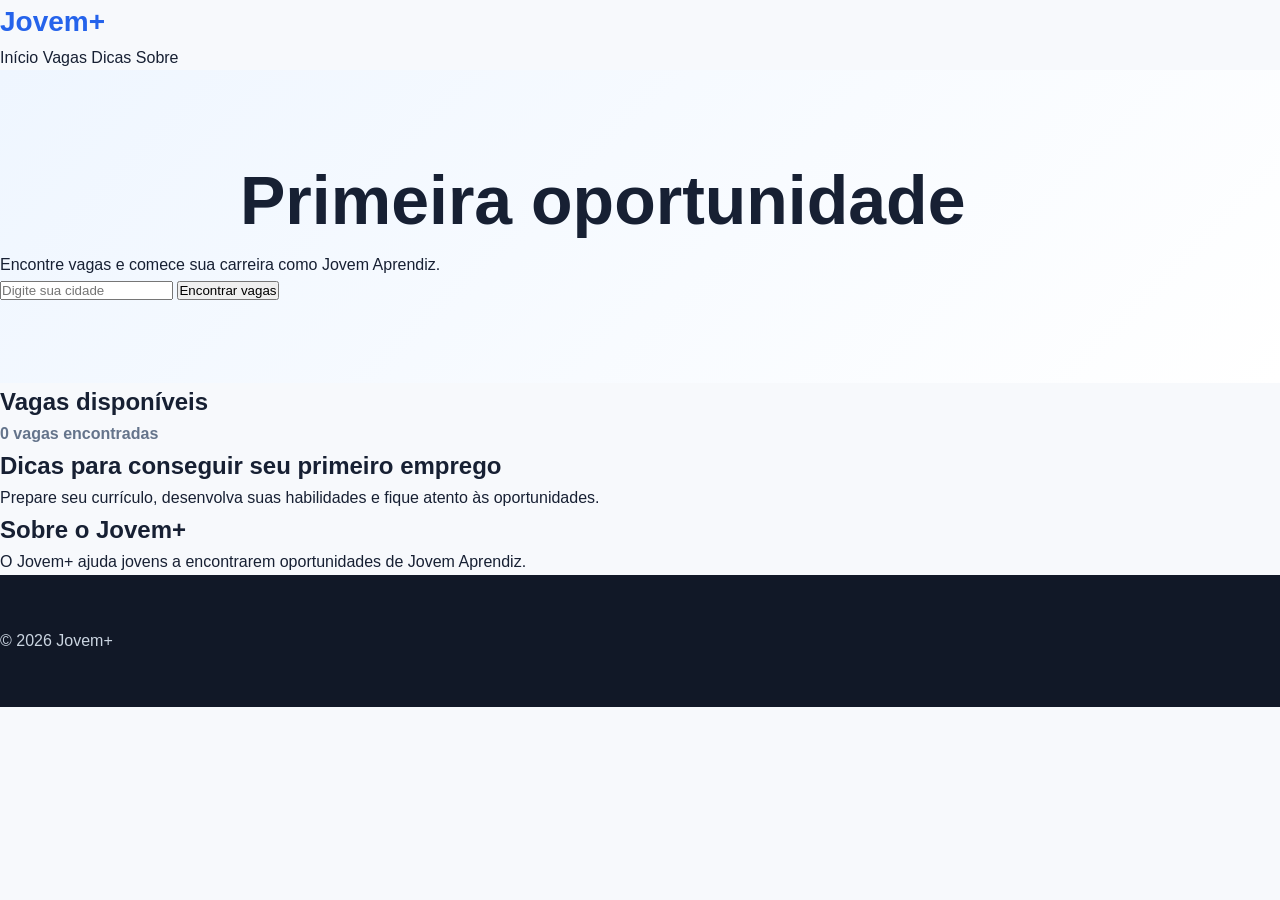
<file: index.html>
<!DOCTYPE html>
<html lang="pt-BR">

<head>
    <meta charset="UTF-8">
    <meta name="viewport" content="width=device-width, initial-scale=1.0">

    <title>Jovem+ | Encontre seu primeiro emprego</title>

    <link rel="stylesheet" href="style.css">
</head>

<body>

<header>
    <div class="logo">
        Jovem+
    </div>

    <nav>
        <a href="index.html">Início</a>
        <a href="#vagas">Vagas</a>
        <a href="#dicas">Dicas</a>
        <a href="#sobre">Sobre</a>
    </nav>
</header>


<section class="hero">

    <h1>Primeira oportunidade</h1>

    <p>
        Encontre vagas e comece sua carreira como Jovem Aprendiz.
    </p>


    <div class="busca">

        <input 
            type="text" 
            id="cidade"
            placeholder="Digite sua cidade">

        <button id="buscarBtn">
            Encontrar vagas
        </button>

    </div>

</section>


<section id="vagas">

    <h2>Vagas disponíveis</h2>

    <p id="contador">
        0 vagas encontradas
    </p>


    <div id="listaVagas">

        <!-- As vagas aparecem aqui pelo JavaScript -->

    </div>

</section>


<section id="dicas">

    <h2>Dicas para conseguir seu primeiro emprego</h2>

    <p>
        Prepare seu currículo, desenvolva suas habilidades e fique atento às oportunidades.
    </p>

</section>


<section id="sobre">

    <h2>Sobre o Jovem+</h2>

    <p>
        O Jovem+ ajuda jovens a encontrarem oportunidades de Jovem Aprendiz.
    </p>

</section>


<footer>

    <p>
        © 2026 Jovem+
    </p>

</footer>


<script src="script.js"></script>

</body>

</html>
</file>
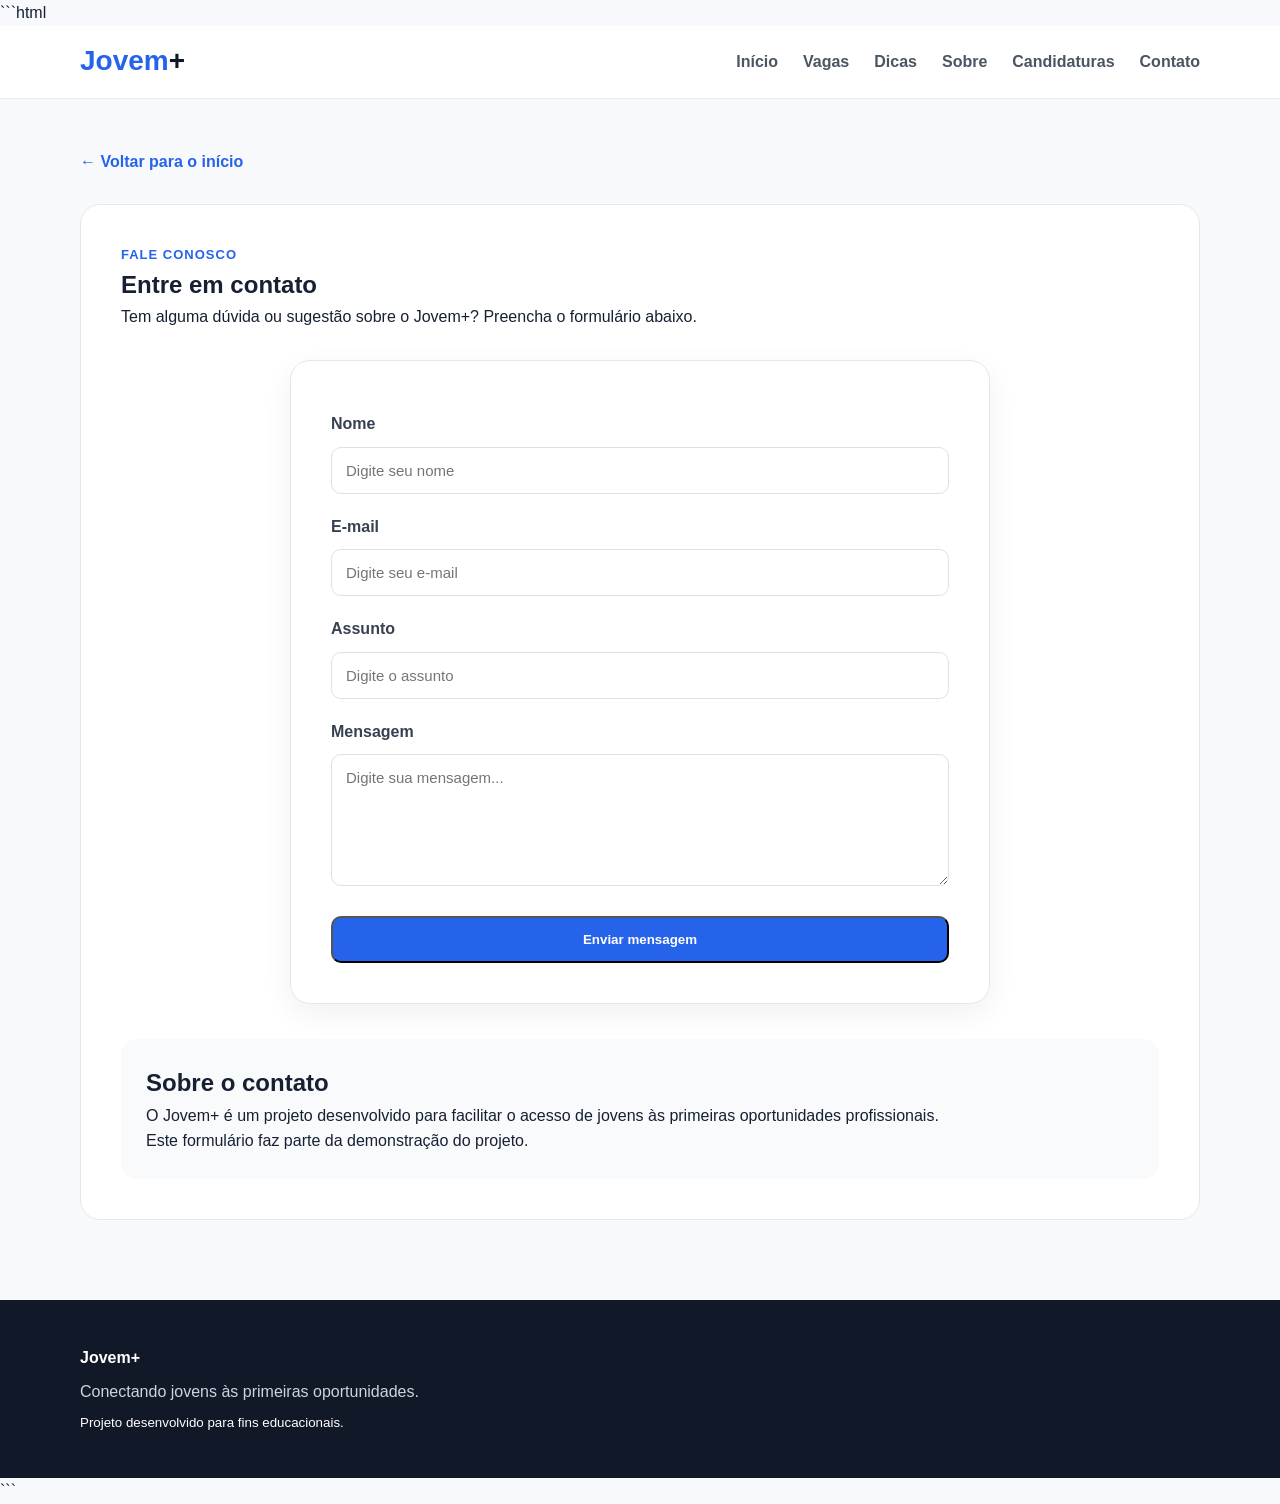
<file: contato.html>
```html
<!DOCTYPE html>
<html lang="pt-BR">

<head>

    <meta charset="UTF-8">

    <meta
        name="viewport"
        content="width=device-width, initial-scale=1.0"
    >

    <title>Contato | Jovem+</title>

    <link rel="stylesheet" href="style.css">

</head>

<body>


    <!-- CABEÇALHO -->

    <header class="header">

        <div class="container header-content">

            <a href="index.html" class="logo">
                Jovem<span>+</span>
            </a>


            <nav class="menu">

                <a href="index.html">
                    Início
                </a>

                <a href="index.html#vagas">
                    Vagas
                </a>

                <a href="index.html#dicas">
                    Dicas
                </a>

                <a href="index.html#sobre">
                    Sobre
                </a>

                <a href="candidatura.html">
                    Candidaturas
                </a>

                <a href="contato.html">
                    Contato
                </a>

            </nav>

        </div>

    </header>



    <!-- CONTEÚDO -->

    <main class="pagina-vaga">

        <div class="container">

            <a
                href="index.html"
                class="voltar"
            >
                ← Voltar para o início
            </a>


            <section class="detalhes-vaga">


                <p class="section-tag">
                    Fale conosco
                </p>


                <h1>
                    Entre em contato
                </h1>


                <p class="texto-introducao">
                    Tem alguma dúvida ou sugestão sobre o
                    Jovem+? Preencha o formulário abaixo.
                </p>


                <!-- FORMULÁRIO -->

                <div
                    class="formulario-candidatura"
                    style="margin-top: 30px;"
                >


                    <form id="formContato">


                        <label for="nomeContato">
                            Nome
                        </label>


                        <input
                            type="text"
                            id="nomeContato"
                            placeholder="Digite seu nome"
                            required
                        >


                        <label for="emailContato">
                            E-mail
                        </label>


                        <input
                            type="email"
                            id="emailContato"
                            placeholder="Digite seu e-mail"
                            required
                        >


                        <label for="assuntoContato">
                            Assunto
                        </label>


                        <input
                            type="text"
                            id="assuntoContato"
                            placeholder="Digite o assunto"
                            required
                        >


                        <label for="mensagemContato">
                            Mensagem
                        </label>


                        <textarea
                            id="mensagemContato"
                            rows="6"
                            placeholder="Digite sua mensagem..."
                            required
                        ></textarea>


                        <button
                            type="submit"
                            class="botao-principal"
                        >
                            Enviar mensagem
                        </button>


                    </form>


                </div>


                <!-- INFORMAÇÕES -->

                <div
                    style="
                        margin-top: 35px;
                        padding: 25px;
                        border-radius: 16px;
                        background: #f8fafc;
                    "
                >

                    <h2>
                        Sobre o contato
                    </h2>


                    <p>
                        O Jovem+ é um projeto desenvolvido
                        para facilitar o acesso de jovens às
                        primeiras oportunidades profissionais.
                    </p>


                    <p>
                        Este formulário faz parte da
                        demonstração do projeto.
                    </p>

                </div>


            </section>

        </div>

    </main>



    <!-- RODAPÉ -->

    <footer>

        <div class="container">

            <strong>
                Jovem+
            </strong>


            <p>
                Conectando jovens às primeiras oportunidades.
            </p>


            <small>
                Projeto desenvolvido para fins educacionais.
            </small>

        </div>

    </footer>



    <!-- JAVASCRIPT -->

    <script>

        const formulario =
            document.getElementById("formContato");


        formulario.addEventListener(
            "submit",
            function(evento) {

                evento.preventDefault();


                alert(
                    "Mensagem enviada com sucesso! Obrigado por entrar em contato com o Jovem+."
                );


                formulario.reset();

            }
        );

    </script>


</body>

</html>
```
</file>
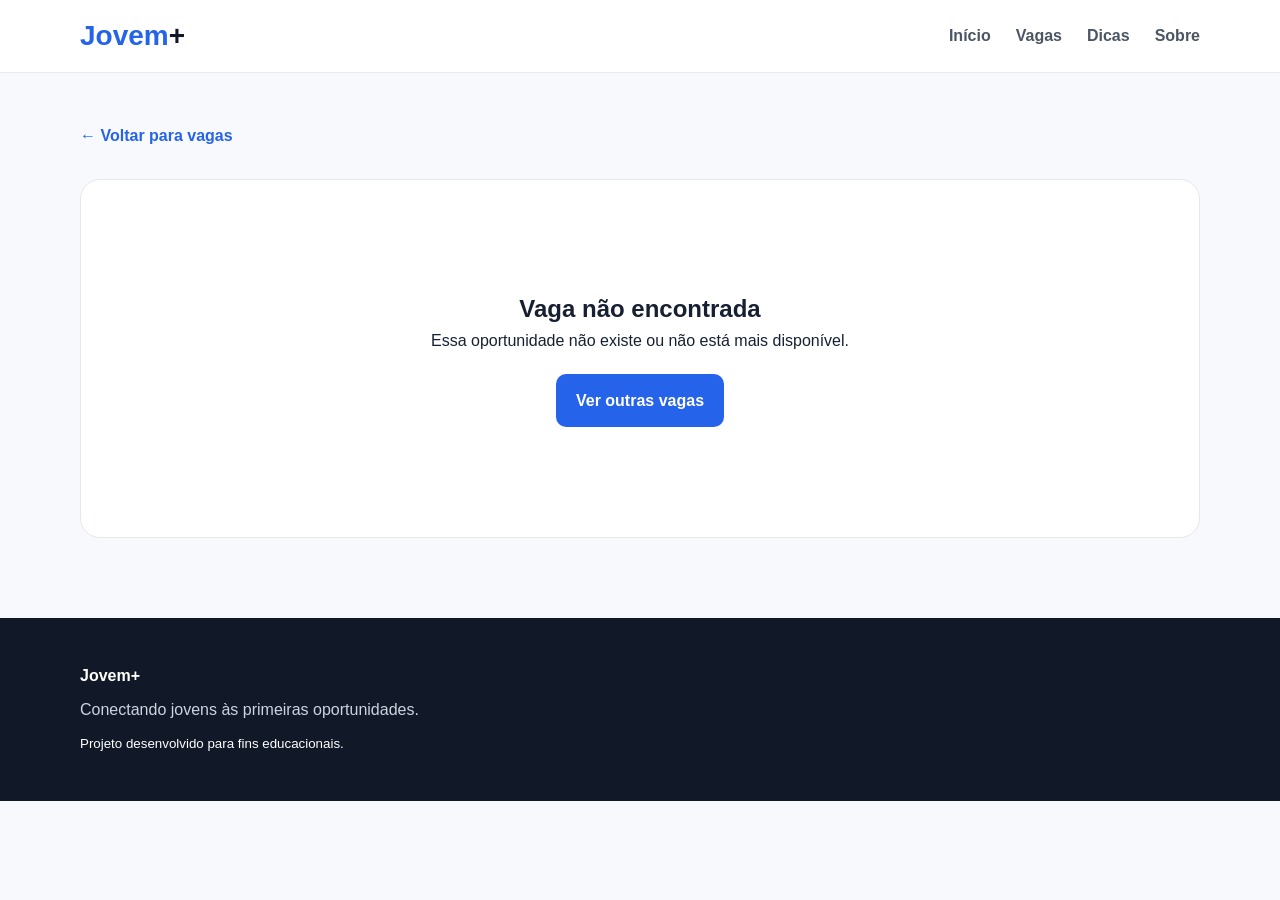
<file: vaga.html>
<!DOCTYPE html>
<html lang="pt-BR">

<head>

    <meta charset="UTF-8">

    <meta name="viewport" content="width=device-width, initial-scale=1.0">

    <title>Detalhes da vaga | Jovem+</title>

    <link rel="stylesheet" href="style.css">

</head>

<body>

    <!-- CABEÇALHO -->

    <header class="header">

        <div class="container header-content">

            <a href="index.html" class="logo">
                Jovem<span>+</span>
            </a>

            <nav class="menu">

                <a href="index.html">
                    Início
                </a>

                <a href="index.html#vagas">
                    Vagas
                </a>

                <a href="index.html#dicas">
                    Dicas
                </a>

                <a href="index.html#sobre">
                    Sobre
                </a>

            </nav>

        </div>

    </header>


    <!-- CONTEÚDO DA VAGA -->

    <main class="pagina-vaga">

        <div class="container">

            <a href="index.html#vagas" class="voltar">
                ← Voltar para vagas
            </a>


            <!-- DETALHES DA VAGA -->

            <section id="detalhesVaga" class="detalhes-vaga">

                <p>
                    Carregando vaga...
                </p>

            </section>


            <!-- FORMULÁRIO DE CANDIDATURA -->

            <section
                id="formularioCandidatura"
                class="formulario-candidatura"
                style="display: none;"
            >

                <h2>
                    Quero me candidatar
                </h2>

                <p>
                    Preencha seus dados para enviar sua candidatura.
                </p>


                <form id="formCandidatura">


                    <!-- NOME -->

                    <div class="campo-formulario">

                        <label for="nome">
                            Nome completo
                        </label>

                        <input
                            type="text"
                            id="nome"
                            name="nome"
                            placeholder="Digite seu nome completo"
                            required
                        >

                    </div>


                    <!-- EMAIL -->

                    <div class="campo-formulario">

                        <label for="email">
                            E-mail
                        </label>

                        <input
                            type="email"
                            id="email"
                            name="email"
                            placeholder="Digite seu e-mail"
                            required
                        >

                    </div>


                    <!-- TELEFONE -->

                    <div class="campo-formulario">

                        <label for="telefone">
                            Telefone
                        </label>

                        <input
                            type="tel"
                            id="telefone"
                            name="telefone"
                            placeholder="Digite seu telefone"
                            required
                        >

                    </div>


                    <!-- ESCOLARIDADE -->

                    <div class="campo-formulario">

                        <label for="escolaridade">
                            Escolaridade
                        </label>

                        <select
                            id="escolaridade"
                            name="escolaridade"
                            required
                        >

                            <option value="">
                                Selecione uma opção
                            </option>

                            <option value="fundamental">
                                Ensino Fundamental
                            </option>

                            <option value="medio">
                                Ensino Médio
                            </option>

                            <option value="medio-cursando">
                                Ensino Médio - Cursando
                            </option>

                            <option value="tecnico">
                                Curso Técnico
                            </option>

                            <option value="superior">
                                Ensino Superior
                            </option>

                        </select>

                    </div>


                    <!-- MENSAGEM -->

                    <div class="campo-formulario">

                        <label for="mensagem">
                            Fale um pouco sobre você
                        </label>

                        <textarea
                            id="mensagem"
                            name="mensagem"
                            rows="5"
                            placeholder="Escreva uma breve apresentação..."
                            required
                        ></textarea>

                    </div>


                    <!-- BOTÃO -->

                    <button
                        type="submit"
                        class="botao-enviar"
                    >
                        Enviar candidatura
                    </button>


                    <!-- MENSAGEM DE SUCESSO -->

                    <div
                        id="mensagemSucesso"
                        class="mensagem-sucesso"
                        style="display: none;"
                    >

                        ✅ Candidatura enviada com sucesso!

                    </div>


                </form>

            </section>

        </div>

    </main>


    <!-- RODAPÉ -->

    <footer>

        <div class="container">

            <strong>
                Jovem+
            </strong>

            <p>
                Conectando jovens às primeiras oportunidades.
            </p>

            <small>
                Projeto desenvolvido para fins educacionais.
            </small>

        </div>

    </footer>


    <script src="vaga.js"></script>

</body>

</html>
</file>
<file: style.css>
/* ==========================================
   CONFIGURAÇÕES GERAIS
========================================== */

* {
    box-sizing: border-box;
    margin: 0;
    padding: 0;
}

body {
    font-family: Arial, Helvetica, sans-serif;
    background: #f7f9fc;
    color: #172033;
    line-height: 1.6;
}

a {
    text-decoration: none;
    color: inherit;
}

button,
input,
textarea,
select {
    font-family: inherit;
}

.container {
    width: min(1120px, 92%);
    margin: auto;
}


/* ==========================================
   HEADER
========================================== */

.header {
    background: white;
    border-bottom: 1px solid #e8ebf0;
    position: sticky;
    top: 0;
    z-index: 100;
}

.header-content {
    min-height: 72px;
    padding: 10px 0;

    display: flex;
    align-items: center;
    justify-content: space-between;

    gap: 25px;
}

.logo {
    font-size: 28px;
    font-weight: 800;
    color: #2563eb;
    white-space: nowrap;
}

.logo span {
    color: #111827;
}

.menu {
    display: flex;
    align-items: center;
    justify-content: flex-end;
    gap: 25px;
    flex-wrap: wrap;
}

.menu a {
    font-weight: 600;
    color: #4b5563;
    white-space: nowrap;
    transition: 0.2s;
}

.menu a:hover {
    color: #2563eb;
}


/* ==========================================
   HERO
========================================== */

.hero {
    background: linear-gradient(135deg, #eff6ff, #ffffff);
    padding: 80px 0;
}

.hero-content {
    text-align: center;
}

.tag,
.section-tag {
    color: #2563eb;
    font-weight: 700;
    text-transform: uppercase;
    font-size: 13px;
    letter-spacing: 1px;
}

.hero h1 {
    font-size: clamp(40px, 6vw, 68px);
    line-height: 1.05;
    max-width: 800px;
    margin: 15px auto;
}

.hero h1 span {
    color: #2563eb;
}

.hero-description {
    color: #64748b;
    font-size: 19px;
    max-width: 650px;
    margin: 20px auto 40px;
}


/* ==========================================
   BUSCA
========================================== */

.search-box {
    background: white;
    padding: 20px;
    border-radius: 18px;
    box-shadow: 0 15px 40px rgba(15, 23, 42, 0.10);

    display: grid;
    grid-template-columns: 1fr 1fr auto;
    gap: 15px;

    max-width: 1000px;
    margin: auto;
    text-align: left;
}

.search-field {
    display: flex;
    flex-direction: column;
    gap: 6px;
}

.search-field label {
    font-size: 13px;
    font-weight: 700;
    color: #475569;
}

.search-field input {
    border: 1px solid #dbe1ea;
    border-radius: 10px;
    padding: 14px;
    outline: none;
    font-size: 15px;
}

.search-field input:focus {
    border-color: #2563eb;
}

.search-box button {
    align-self: end;
    border: none;
    border-radius: 10px;
    padding: 15px 24px;
    background: #2563eb;
    color: white;
    font-weight: 700;
    cursor: pointer;
    transition: 0.2s;
}

.search-box button:hover {
    background: #1d4ed8;
}


/* ==========================================
   VAGAS
========================================== */

.vagas-section {
    padding: 80px 0;
}

.section-title {
    display: flex;
    align-items: end;
    justify-content: space-between;
    margin-bottom: 30px;
}

.section-title h2,
.dicas h2,
.sobre h2 {
    font-size: 32px;
    margin-top: 5px;
}

#contador {
    color: #64748b;
    font-weight: 600;
}

.vagas-grid {
    display: grid;
    grid-template-columns: repeat(3, 1fr);
    gap: 22px;
}

.vaga-card {
    background: white;
    border: 1px solid #e8ebf0;
    border-radius: 18px;
    padding: 24px;

    display: flex;
    gap: 18px;

    transition: 0.2s;
}

.vaga-card:hover {
    transform: translateY(-4px);
    box-shadow: 0 12px 30px rgba(15, 23, 42, 0.08);
}

.empresa-logo {
    min-width: 48px;
    height: 48px;

    display: flex;
    align-items: center;
    justify-content: center;

    background: #dbeafe;
    color: #2563eb;

    border-radius: 12px;

    font-size: 20px;
    font-weight: 800;
}

.vaga-info {
    width: 100%;
}

.vaga-tipo {
    color: #2563eb;
    font-size: 12px;
    font-weight: 700;
}

.vaga-info h3 {
    font-size: 18px;
    margin: 4px 0;
}

.empresa {
    font-weight: 600;
    color: #475569;
}

.local {
    color: #64748b;
    font-size: 14px;
    margin-top: 5px;
}

.vaga-footer {
    border-top: 1px solid #eef0f4;
    margin-top: 18px;
    padding-top: 15px;

    display: flex;
    align-items: center;
    justify-content: space-between;

    font-size: 13px;
    color: #64748b;
}

.ver-vaga {
    background: none;
    border: none;
    color: #2563eb;
    font-weight: 700;
    cursor: pointer;
}


/* ==========================================
   DICAS
========================================== */

.dicas {
    background: white;
    padding: 80px 0;
}

.dicas-grid {
    display: grid;
    grid-template-columns: repeat(3, 1fr);
    gap: 20px;
    margin-top: 30px;
}

.dica-card {
    background: #f8fafc;
    border-radius: 18px;
    padding: 28px;
}

.dica-icon {
    font-size: 35px;
    margin-bottom: 15px;
}

.dica-card h3 {
    margin-bottom: 8px;
}

.dica-card p {
    color: #64748b;
}


/* ==========================================
   SOBRE
========================================== */

.sobre {
    padding: 80px 0;
}

.sobre p {
    max-width: 700px;
    color: #64748b;
    margin-top: 15px;
}


/* ==========================================
   FOOTER
========================================== */

footer {
    background: #111827;
    color: white;
    padding: 45px 0;
}

footer p {
    color: #cbd5e1;
    margin: 8px 0;
}


/* ==========================================
   PÁGINA DA VAGA
========================================== */

.pagina-vaga {
    padding: 50px 0 80px;
}

.voltar {
    display: inline-block;
    color: #2563eb;
    font-weight: 700;
    margin-bottom: 30px;
}

.detalhes-vaga {
    background: white;
    border: 1px solid #e5e7eb;
    border-radius: 20px;
    padding: 40px;
}

.vaga-cabecalho {
    display: flex;
    align-items: center;
    gap: 20px;
    padding-bottom: 30px;
    border-bottom: 1px solid #e5e7eb;
}

.empresa-logo.grande {
    width: 80px;
    height: 80px;
    min-width: 80px;
    font-size: 30px;
}

.vaga-cabecalho h1 {
    font-size: 38px;
    margin: 5px 0;
}

.vaga-layout {
    display: grid;
    grid-template-columns: 1fr 320px;
    gap: 50px;
    padding-top: 35px;
}

.vaga-conteudo section {
    margin-bottom: 35px;
}

.vaga-conteudo h2,
.vaga-sidebar h2 {
    margin-bottom: 15px;
    font-size: 24px;
}

.vaga-conteudo p {
    color: #64748b;
    font-size: 17px;
}

.requisitos {
    list-style: none;
    padding: 0;
}

.requisitos li {
    padding: 12px 0;
    color: #475569;
}

.requisitos li::before {
    content: "✓";
    color: #2563eb;
    font-weight: bold;
    margin-right: 10px;
}

.vaga-sidebar {
    background: #f8fafc;
    border-radius: 16px;
    padding: 25px;
    height: fit-content;
}

.informacao {
    padding: 15px 0;
    border-bottom: 1px solid #e5e7eb;
}

.informacao span {
    display: block;
    color: #64748b;
    font-size: 13px;
    margin-bottom: 4px;
}

.informacao strong {
    color: #172033;
}

.botao-candidatura {
    width: 100%;
    margin-top: 25px;
    padding: 16px;

    border: none;
    border-radius: 10px;

    background: #2563eb;
    color: white;

    font-size: 16px;
    font-weight: 700;

    cursor: pointer;
    transition: 0.2s;
}

.botao-candidatura:hover {
    background: #1d4ed8;
    transform: translateY(-2px);
}

.botao-principal {
    display: inline-block;
    margin-top: 20px;
    padding: 14px 20px;
    border-radius: 10px;
    background: #2563eb;
    color: white;
    font-weight: 700;
}

.vaga-nao-encontrada {
    text-align: center;
    padding: 70px 20px;
}


/* ==========================================
   FORMULÁRIO DE CANDIDATURA
========================================== */

.formulario-candidatura {
    max-width: 700px;
    margin: 40px auto 0;

    background: white;
    border: 1px solid #e5e7eb;
    border-radius: 20px;

    padding: 40px;

    box-shadow: 0 10px 30px rgba(15, 23, 42, 0.06);
}

.formulario-candidatura h2 {
    font-size: 28px;
    margin-bottom: 8px;
    color: #172033;
}

.formulario-candidatura > p {
    color: #64748b;
    margin-bottom: 30px;
}

.formulario-candidatura form {
    display: flex;
    flex-direction: column;
    gap: 10px;
}

.formulario-candidatura label {
    font-weight: 700;
    color: #374151;
    margin-top: 10px;
}

.formulario-candidatura input,
.formulario-candidatura select,
.formulario-candidatura textarea {
    width: 100%;

    border: 1px solid #dbe1ea;
    border-radius: 10px;

    padding: 14px;

    font-size: 15px;
    outline: none;
    background: white;
}

.formulario-candidatura input:focus,
.formulario-candidatura select:focus,
.formulario-candidatura textarea:focus {
    border-color: #2563eb;
    box-shadow: 0 0 0 3px rgba(37, 99, 235, 0.10);
}

.formulario-candidatura textarea {
    resize: vertical;
    min-height: 120px;
}

.formulario-candidatura button {
    margin-top: 20px;
    cursor: pointer;
}

.botao-enviar {
    width: 100%;
    border: none;
    border-radius: 10px;
    padding: 16px;

    background: #2563eb;
    color: white;

    font-size: 16px;
    font-weight: 700;

    cursor: pointer;
    transition: 0.2s;
}

.botao-enviar:hover {
    background: #1d4ed8;
    transform: translateY(-2px);
}

.mensagem-sucesso {
    margin-top: 20px;
    padding: 15px;
    border-radius: 10px;
    background: #dcfce7;
    color: #166534;
    font-weight: 700;
    text-align: center;
}

.sucesso-candidatura {
    background: #eff6ff;
    border: 1px solid #bfdbfe;
    border-radius: 12px;
    padding: 20px;
}

.sucesso-candidatura h2 {
    color: #2563eb;
    margin-bottom: 8px;
}

.sucesso-candidatura p {
    color: #475569;
    margin-top: 5px;
}


/* ==========================================
   RESPONSIVIDADE
========================================== */

@media (max-width: 900px) {

    .header-content {
        flex-direction: column;
        justify-content: center;
        padding: 15px 0;
    }

    .menu {
        justify-content: center;
        gap: 15px;
    }

    .search-box {
        grid-template-columns: 1fr;
    }

    .search-box button {
        width: 100%;
    }

    .vagas-grid,
    .dicas-grid {
        grid-template-columns: 1fr;
    }

    .section-title {
        align-items: start;
        flex-direction: column;
        gap: 8px;
    }

    .hero {
        padding: 55px 0;
    }

    .vaga-layout {
        grid-template-columns: 1fr;
    }

    .vaga-cabecalho {
        align-items: flex-start;
    }

    .vaga-cabecalho h1 {
        font-size: 28px;
    }

    .detalhes-vaga {
        padding: 25px;
    }

    .formulario-candidatura {
        padding: 25px;
    }

}


/* ==========================================
   CELULARES PEQUENOS
========================================== */

@media (max-width: 600px) {

    .container {
        width: 94%;
    }

    .header-content {
        min-height: auto;
    }

    .logo {
        font-size: 25px;
    }

    .menu {
        width: 100%;
        gap: 10px 15px;
        justify-content: center;
    }

    .menu a {
        font-size: 14px;
    }

    .hero {
        padding: 45px 0;
    }

    .hero h1 {
        font-size: 42px;
    }

    .hero-description {
        font-size: 17px;
    }

    .search-box {
        padding: 16px;
    }

    .vagas-section,
    .dicas,
    .sobre {
        padding: 55px 0;
    }

    .vaga-card {
        flex-direction: column;
    }

    .vaga-cabecalho {
        flex-direction: column;
    }

    .vaga-cabecalho h1 {
        font-size: 26px;
    }

    .detalhes-vaga {
        padding: 20px;
    }

    .formulario-candidatura {
        padding: 20px;
    }

}
/* =========================================
   RESPONSIVIDADE - CELULAR
========================================= */

@media (max-width: 768px) {

    /* CONTAINER */

    .container {
        width: 92%;
        max-width: 100%;
    }


    /* CABEÇALHO */

    .header {
        padding: 15px 0;
    }

    .header-content {
        flex-direction: column;
        gap: 15px;
    }

    .logo {
        font-size: 28px;
    }

    .menu {
        display: flex;
        flex-wrap: wrap;
        justify-content: center;
        gap: 8px;
        width: 100%;
    }

    .menu a {
        font-size: 14px;
        padding: 8px 10px;
    }


    /* HERO */

    .hero {
        padding: 45px 0 35px;
    }

    .hero h1 {
        font-size: 40px;
        line-height: 1.1;
        text-align: center;
    }

    .hero-description {
        font-size: 18px;
        line-height: 1.5;
        text-align: center;
    }

    .tag {
        text-align: center;
    }


    /* BUSCA */

    .search-box {
        display: flex;
        flex-direction: column;
        gap: 15px;
        padding: 20px;
    }

    .search-field {
        width: 100%;
    }

    .search-field input {
        width: 100%;
        box-sizing: border-box;
    }

    #buscarBtn {
        width: 100%;
        min-height: 50px;
    }


    /* TÍTULOS */

    .section-title {
        flex-direction: column;
        align-items: flex-start;
        gap: 10px;
    }

    .section-title h2 {
        font-size: 28px;
    }


    /* VAGAS */

    .vagas-grid {
        grid-template-columns: 1fr;
    }

    .vaga-card {
        width: 100%;
        box-sizing: border-box;
    }


    /* DICAS */

    .dicas-grid {
        grid-template-columns: 1fr;
    }

    .dica-card {
        width: 100%;
        box-sizing: border-box;
    }


    /* SOBRE */

    .sobre {
        padding: 45px 0;
    }

    .sobre h2 {
        font-size: 30px;
    }


    /* DETALHES DA VAGA */

    .vaga-cabecalho {
        flex-direction: column;
        align-items: flex-start;
        gap: 20px;
    }

    .vaga-cabecalho h1 {
        font-size: 30px;
        line-height: 1.2;
    }

    .vaga-layout {
        display: flex;
        flex-direction: column;
    }

    .vaga-sidebar {
        width: 100%;
        box-sizing: border-box;
    }

    .botao-candidatura {
        width: 100%;
    }


    /* FORMULÁRIOS */

    .formulario-candidatura {
        width: 100%;
        box-sizing: border-box;
        padding: 20px;
    }

    .formulario-candidatura input,
    .formulario-candidatura textarea {
        width: 100%;
        box-sizing: border-box;
    }

    .formulario-candidatura button {
        width: 100%;
    }


    /* CANDIDATURAS */

    .card-candidatura {
        width: 100%;
        box-sizing: border-box;
    }

    .dados-candidatura {
        display: flex;
        flex-direction: column;
        gap: 15px;
    }

    .cabecalho-candidatura h2 {
        font-size: 23px;
    }


    /* RODAPÉ */

    footer {
        text-align: center;
    }

    footer .container {
        padding: 25px 0;
    }

}


/* =========================================
   CELULARES PEQUENOS
========================================= */

@media (max-width: 480px) {

    .hero h1 {
        font-size: 34px;
    }

    .hero-description {
        font-size: 16px;
    }

    .menu a {
        font-size: 13px;
        padding: 7px 8px;
    }

    .section-title h2 {
        font-size: 25px;
    }

    .vaga-cabecalho h1 {
        font-size: 26px;
    }

    .formulario-candidatura {
        padding: 16px;
    }

}

/* =========================================
   SEÇÃO BENEFÍCIOS
========================================= */

.beneficios {
    background: #f8fafc;
    padding: 80px 0;
}

.beneficios-titulo {
    max-width: 720px;
    margin-bottom: 45px;
}

.beneficios-titulo h2 {
    margin: 8px 0 15px;
    font-size: 36px;
    line-height: 1.2;
    color: #172033;
}

.beneficios-titulo p:last-child {
    margin: 0;
    color: #64748b;
    font-size: 17px;
    line-height: 1.7;
}

.beneficios-grid {
    display: grid;
    grid-template-columns: repeat(3, 1fr);
    gap: 25px;
}

.beneficio-card {
    background: #ffffff;
    border: 1px solid #e5e7eb;
    border-radius: 20px;
    padding: 30px;
    transition: 0.25s ease;
}

.beneficio-card:hover {
    transform: translateY(-6px);
    box-shadow: 0 15px 35px rgba(15, 23, 42, 0.10);
}

.beneficio-icon {
    width: 60px;
    height: 60px;
    display: flex;
    align-items: center;
    justify-content: center;
    background: #dbeafe;
    border-radius: 16px;
    font-size: 28px;
    margin-bottom: 20px;
}

.beneficio-card h3 {
    margin: 0 0 12px;
    font-size: 21px;
    color: #172033;
}

.beneficio-card p {
    margin: 0;
    color: #64748b;
    font-size: 16px;
    line-height: 1.6;
}
```
```css id="w7yq2p"
/* =========================================
   BOTÃO FAVORITAR
========================================= */

.vaga-acoes {
    display: flex;
    align-items: center;
    gap: 8px;
}

.botao-favorito {
    border: 1px solid #e2e8f0;
    background: #ffffff;
    color: #475569;
    padding: 9px 12px;
    border-radius: 10px;
    cursor: pointer;
    font-weight: 600;
    transition: 0.2s ease;
}

.botao-favorito:hover {
    background: #f8fafc;
    transform: translateY(-1px);
}

.botao-favorito.favoritada {
    background: #fff7ed;
    border-color: #fed7aa;
    color: #c2410c;
}
</file>
